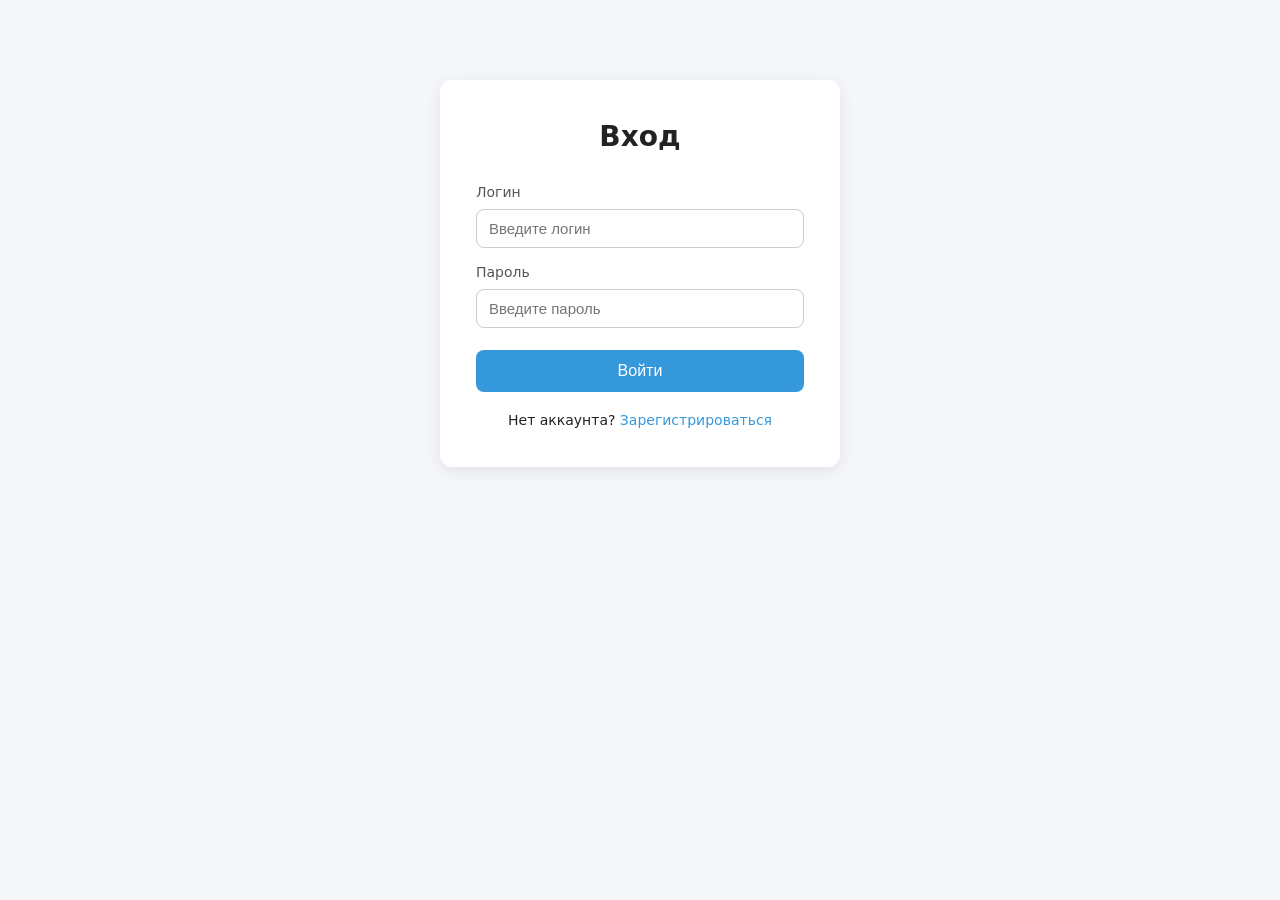
<file: docs/dashboard.html>
<!DOCTYPE html>
<html lang="ru">
<head>
    <meta charset="UTF-8">
    <meta name="viewport" content="width=device-width, initial-scale=1.0">
    <title>Личный кабинет — Пробный ЕГЭ по информатике</title>
    <link rel="stylesheet" href="css/style.css">
</head>
<body>

    <header class="navbar">
        <span class="logo">💻 Пробный ЕГЭ — Информатика</span>
        <nav>
            <a href="dashboard.html">Кабинет</a>
            <a href="exams.html">Экзамены</a>
            <a href="stats.html">Моя статистика</a>
            <a href="#" id="logoutBtn">Выйти</a>
        </nav>
    </header>

    <main>
        <h1>Привет, <span id="userName">...</span>! 👋</h1>
        <p style="color: #888; margin-bottom: 20px;">
            Логин: <span id="userLogin">...</span>
            · Класс: <span id="userGrade">...</span>
        </p>

        <div id="loading" style="text-align: center; padding: 60px 20px; color: #888;">
            <div style="display: inline-block; width: 40px; height: 40px;
                        border: 4px solid #e0e0e0; border-top-color: #3498db;
                        border-radius: 50%; animation: spin 0.8s linear infinite;"></div>
            <p style="margin-top: 16px; font-size: 15px;">Загрузка данных...</p>
        </div>

        <div id="content" style="display: none;">
            <div id="nextExamBlock"></div>
            <div id="lastResultBlock"></div>
        </div>
    </main>

    <style>@keyframes spin { to { transform: rotate(360deg); } }</style>

    <script>
        const API_URL = "https://script.google.com/macros/s/AKfycbwHGMlNY57d9v67PpM2JS0S0nrTPUlLbpfbCE4yk7ELyWBLBmiURgrzC2ujRv2258_7Cw/exec";

        const token = localStorage.getItem('authToken');
        const userJson = localStorage.getItem('userInfo');
        if (!token || !userJson) window.location.href = 'login.html';
        const user = JSON.parse(userJson);

        document.getElementById('userName').textContent = user.name;
        document.getElementById('userLogin').textContent = user.login;
        document.getElementById('userGrade').textContent = user.grade;

        document.getElementById('logoutBtn').addEventListener('click', async (e) => {
            e.preventDefault();
            try { await fetch(`${API_URL}?action=logout&token=${encodeURIComponent(token)}`); } catch (err) {}
            localStorage.removeItem('authToken');
            localStorage.removeItem('userInfo');
            window.location.href = 'login.html';
        });

        async function loadDashboard() {
            try {
                const url = `${API_URL}?action=getDashboardData&token=${encodeURIComponent(token)}`;
                const response = await fetch(url);
                const data = await response.json();

                if (!data.success) {
                    localStorage.removeItem('authToken');
                    localStorage.removeItem('userInfo');
                    window.location.href = 'login.html';
                    return;
                }

                document.getElementById('loading').style.display = 'none';
                document.getElementById('content').style.display = 'block';

                const examBlock = document.getElementById('nextExamBlock');
                const nextExam = data.exams[0];

                if (!nextExam) {
                    examBlock.innerHTML = `<section class="card"><h2>Ближайший экзамен</h2><p style="color: #888;">Пока нет предстоящих экзаменов.</p></section>`;
                } else {
                    const isSigned = data.signups.includes(nextExam.title);
                    const isOpen = nextExam.signupOpen !== false;

                    examBlock.innerHTML = `
                        <section class="card">
                            <h2>Ближайший пробный экзамен</h2>
                            <p><strong>${nextExam.title}</strong></p>
                            <p>📅 ${nextExam.date}${nextExam.time ? ', ' + nextExam.time : ''}</p>
                            ${nextExam.duration ? `<p>⏱ ${nextExam.duration}</p>` : ''}
                        </section>

                        <section class="card" style="text-align: center; border-left: 4px solid ${!isOpen ? '#e74c3c' : '#27ae60'};">
                            ${!isOpen ? `
                                <h2>Запись закрыта</h2>
                                <p style="color: #666; margin: 8px 0 14px;">${nextExam.title}</p>
                                <p><span class="badge badge-red">❌ Запись закрыта</span></p>
                            ` : isSigned ? `
                                <h2>Вы записаны на экзамен</h2>
                                <p style="color: #666; margin: 8px 0 14px;">${nextExam.title}</p>
                                <p style="margin-bottom: 18px;"><span class="badge badge-green">✅ Запись активна</span></p>
                                <button class="btn btn-secondary" id="cancelBtn" style="font-size: 15px; padding: 12px 28px;">Отменить запись</button>
                            ` : `
                                <h2>Хотите проверить силы?</h2>
                                <p style="color: #666; margin: 8px 0 18px;">Запишитесь на ближайший пробный экзамен</p>
                                <button class="btn" id="signupBtn" style="background: #27ae60; font-size: 16px; padding: 14px 32px;">✍️ Записаться</button>
                                ${nextExam.daysUntilClose !== null ? `<p style="color: #f39c12; font-size: 13px; margin-top: 12px;">⏰ Запись закроется через ${nextExam.daysUntilClose} дн.</p>` : ''}
                            `}
                        </section>
                    `;

                    if (isOpen && isSigned) {
                        document.getElementById('cancelBtn').addEventListener('click', async () => {
                            document.getElementById('loading').style.display = 'block';
                            document.getElementById('content').style.display = 'none';
                            await fetch(`${API_URL}?action=cancelSignup&token=${encodeURIComponent(token)}&exam=${encodeURIComponent(nextExam.title)}`);
                            loadDashboard();
                        });
                    } else if (isOpen && !isSigned) {
                        document.getElementById('signupBtn').addEventListener('click', async () => {
                            document.getElementById('loading').style.display = 'block';
                            document.getElementById('content').style.display = 'none';
                            const resp = await fetch(`${API_URL}?action=signup&token=${encodeURIComponent(token)}&exam=${encodeURIComponent(nextExam.title)}`);
                            const res = await resp.json();
                            if (!res.success) alert('❌ ' + (res.error || 'Ошибка'));
                            loadDashboard();
                        });
                    }
                }

                const resultBlock = document.getElementById('lastResultBlock');
                const last = data.results[0];

                if (!last) {
                    resultBlock.innerHTML = `<section class="card"><h2>Последний результат</h2><p style="color: #888;">Пока нет результатов.</p></section>`;
                } else {
                    resultBlock.innerHTML = `
                        <section class="card">
                            <h2>Последний результат</h2>
                            <p style="font-size: 36px; font-weight: bold; color: #3498db;">${last.test}</p>
                            <p style="color: #888;">тестовых баллов</p>
                            <p style="color: #555; font-size: 14px; margin-top: 6px;">первичный балл: <strong>${last.primary} / 29</strong></p>
                            <p style="color: #888; font-size: 13px; margin-top: 4px;">${last.exam}</p>
                            ${last.variant ? `<p style="color: #555; font-size: 14px; margin-top: 6px;">Вариант: <strong>${last.variant}</strong></p>` : ''}
                            <a href="stats.html" class="btn btn-secondary" style="margin-top: 12px;">Смотреть статистику</a>
                        </section>
                    `;
                }

            } catch (error) {
                document.getElementById('loading').innerHTML = `<p style="color: #e74c3c;">Ошибка: ${error.message}</p><button class="btn" style="margin-top: 16px;" onclick="location.reload()">Повторить</button>`;
            }
        }

        loadDashboard();
    </script>

</body>
</html>
</file>
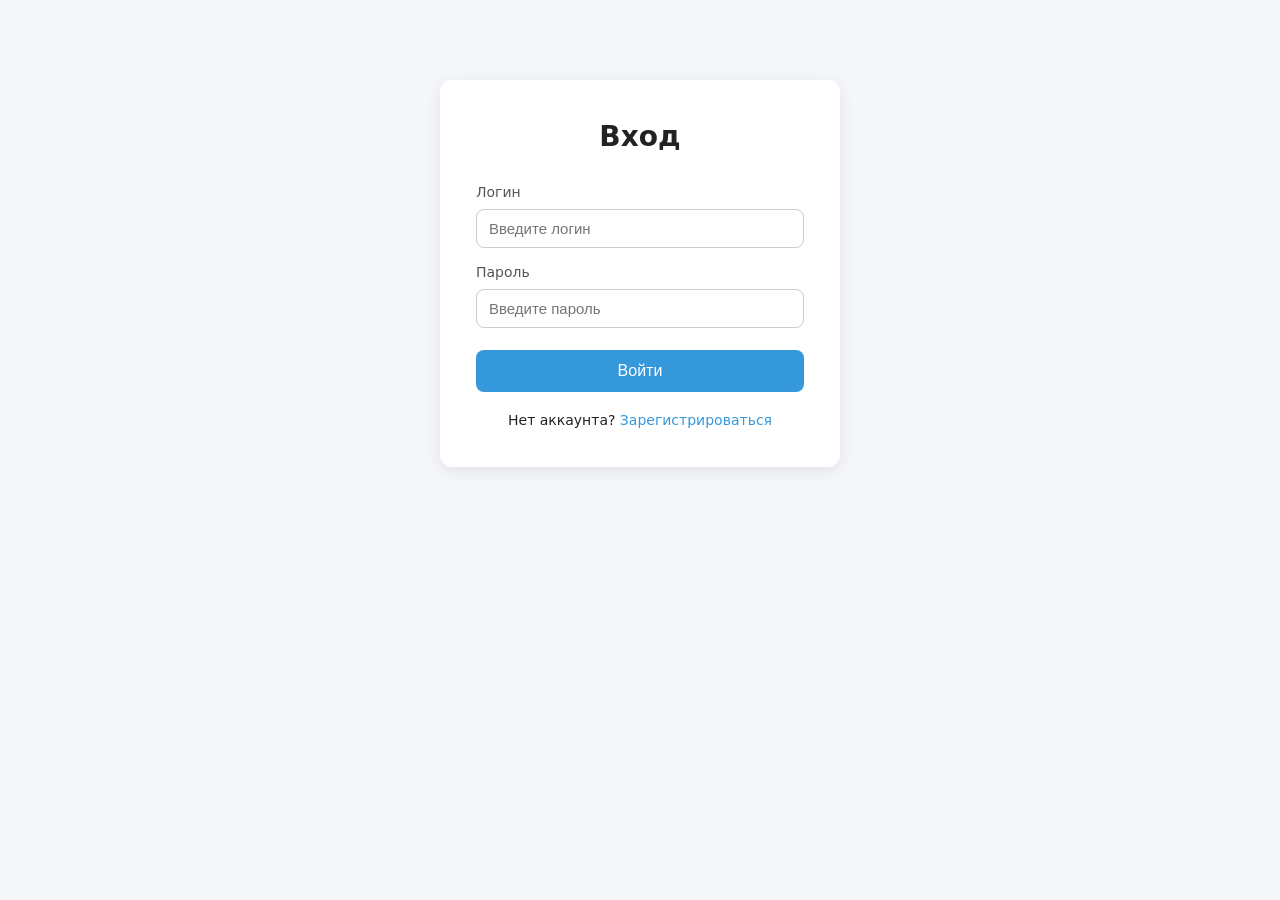
<file: docs/exams.html>
<!DOCTYPE html>
<html lang="ru">
<head>
    <meta charset="UTF-8">
    <meta name="viewport" content="width=device-width, initial-scale=1.0">
    <title>Экзамены — Пробный ЕГЭ</title>
    <link rel="stylesheet" href="css/style.css">
    <style>@keyframes spin { to { transform: rotate(360deg); } }</style>
</head>
<body>
    <header class="navbar">
        <span class="logo">💻 Пробный ЕГЭ — Информатика</span>
        <nav>
            <a href="dashboard.html">Кабинет</a>
            <a href="exams.html">Экзамены</a>
            <a href="stats.html">Моя статистика</a>
            <a href="#" id="logoutBtn">Выйти</a>
        </nav>
    </header>

    <main>
        <h1>Пробные экзамены по информатике</h1>

        <div id="loading" style="text-align: center; padding: 60px 20px; color: #888;">
            <div style="display: inline-block; width: 40px; height: 40px; border: 4px solid #e0e0e0; border-top-color: #3498db; border-radius: 50%; animation: spin 0.8s linear infinite;"></div>
            <p style="margin-top: 16px;">Загрузка...</p>
        </div>

        <div id="content" style="display: none;">
            <h2 class="section-title">📅 Предстоящие</h2>
            <div id="upcomingBlock" class="grid"></div>
            <h2 class="section-title">✅ Прошедшие</h2>
            <div id="finishedBlock" class="grid"></div>
        </div>
    </main>

    <script>
        const API_URL = "https://script.google.com/macros/s/AKfycbwHGMlNY57d9v67PpM2JS0S0nrTPUlLbpfbCE4yk7ELyWBLBmiURgrzC2ujRv2258_7Cw/exec";

        const token = localStorage.getItem('authToken');
        const userJson = localStorage.getItem('userInfo');
        if (!token || !userJson) window.location.href = 'login.html';
        const user = JSON.parse(userJson);

        document.getElementById('logoutBtn').addEventListener('click', async (e) => {
            e.preventDefault();
            try { await fetch(`${API_URL}?action=logout&token=${encodeURIComponent(token)}`); } catch (err) {}
            localStorage.removeItem('authToken');
            localStorage.removeItem('userInfo');
            window.location.href = 'login.html';
        });

        async function loadExams() {
            try {
                const url = `${API_URL}?action=getExamsPageData&token=${encodeURIComponent(token)}`;
                const response = await fetch(url);
                const data = await response.json();

                if (!data.success) {
                    localStorage.removeItem('authToken');
                    localStorage.removeItem('userInfo');
                    window.location.href = 'login.html';
                    return;
                }

                document.getElementById('loading').style.display = 'none';
                document.getElementById('content').style.display = 'block';

                const upcomingBlock = document.getElementById('upcomingBlock');
                const finishedBlock = document.getElementById('finishedBlock');
                const mySignups = data.signups || [];

                if (!data.upcoming || data.upcoming.length === 0) {
                    upcomingBlock.innerHTML = `<section class="card"><p style="color: #888;">Предстоящих экзаменов пока нет.</p></section>`;
                } else {
                    upcomingBlock.innerHTML = data.upcoming.map(exam => {
                        const isSigned = mySignups.includes(exam.title);
                        const isOpen = exam.signupOpen !== false;
                        return `
                            <div class="exam-card" style="${!isOpen ? 'border-left-color: #e74c3c;' : ''}">
                                <h3>${exam.title}</h3>
                                <p class="meta">📅 ${exam.date}${exam.time ? ', ' + exam.time : ''}</p>
                                ${exam.duration ? `<p class="meta">⏱ ${exam.duration}</p>` : ''}
                                <p style="margin-top: 10px;">
                                    ${!isOpen
                                        ? '<span class="badge badge-red">Запись закрыта</span>'
                                        : (isSigned
                                            ? '<span class="badge badge-green">Вы записаны</span>'
                                            : '<span class="badge badge-yellow">Не записан</span>')}
                                </p>
                                ${isOpen ? `
                                    <div style="margin-top: 12px;">
                                        ${isSigned
                                            ? `<button class="btn btn-secondary" data-action="cancel" data-exam="${exam.title}">Отменить запись</button>`
                                            : `<button class="btn" style="background: #27ae60;" data-action="signup" data-exam="${exam.title}">✍️ Записаться</button>`}
                                    </div>
                                ` : ''}
                            </div>
                        `;
                    }).join('');
                }

                if (!data.finished || data.finished.length === 0) {
                    finishedBlock.innerHTML = `<section class="card"><p style="color: #888;">Прошедших экзаменов пока нет.</p></section>`;
                } else {
                    finishedBlock.innerHTML = data.finished.map(exam => `
                        <div class="exam-card" style="border-left-color: #95a5a6;">
                            <h3>${exam.title}</h3>
                            <p class="meta">📅 ${exam.date}${exam.time ? ', ' + exam.time : ''}</p>
                            <a href="stats.html" class="btn btn-secondary" style="margin-top: 12px;">Разбор</a>
                        </div>
                    `).join('');
                }

                document.querySelectorAll('button[data-action]').forEach(btn => {
                    btn.addEventListener('click', async () => {
                        const action = btn.getAttribute('data-action');
                        const examTitle = btn.getAttribute('data-exam');
                        const apiAction = action === 'signup' ? 'signup' : 'cancelSignup';

                        document.getElementById('loading').style.display = 'block';
                        document.getElementById('content').style.display = 'none';

                        const url = `${API_URL}?action=${apiAction}&token=${encodeURIComponent(token)}&exam=${encodeURIComponent(examTitle)}`;
                        const resp = await fetch(url);
                        const res = await resp.json();
                        if (!res.success) alert('❌ ' + (res.error || 'Ошибка'));
                        loadExams();
                    });
                });
            } catch (error) {
                document.getElementById('loading').innerHTML = `<p style="color: #e74c3c;">Ошибка: ${error.message}</p>`;
            }
        }

        loadExams();
    </script>
</body>
</html>
</file>
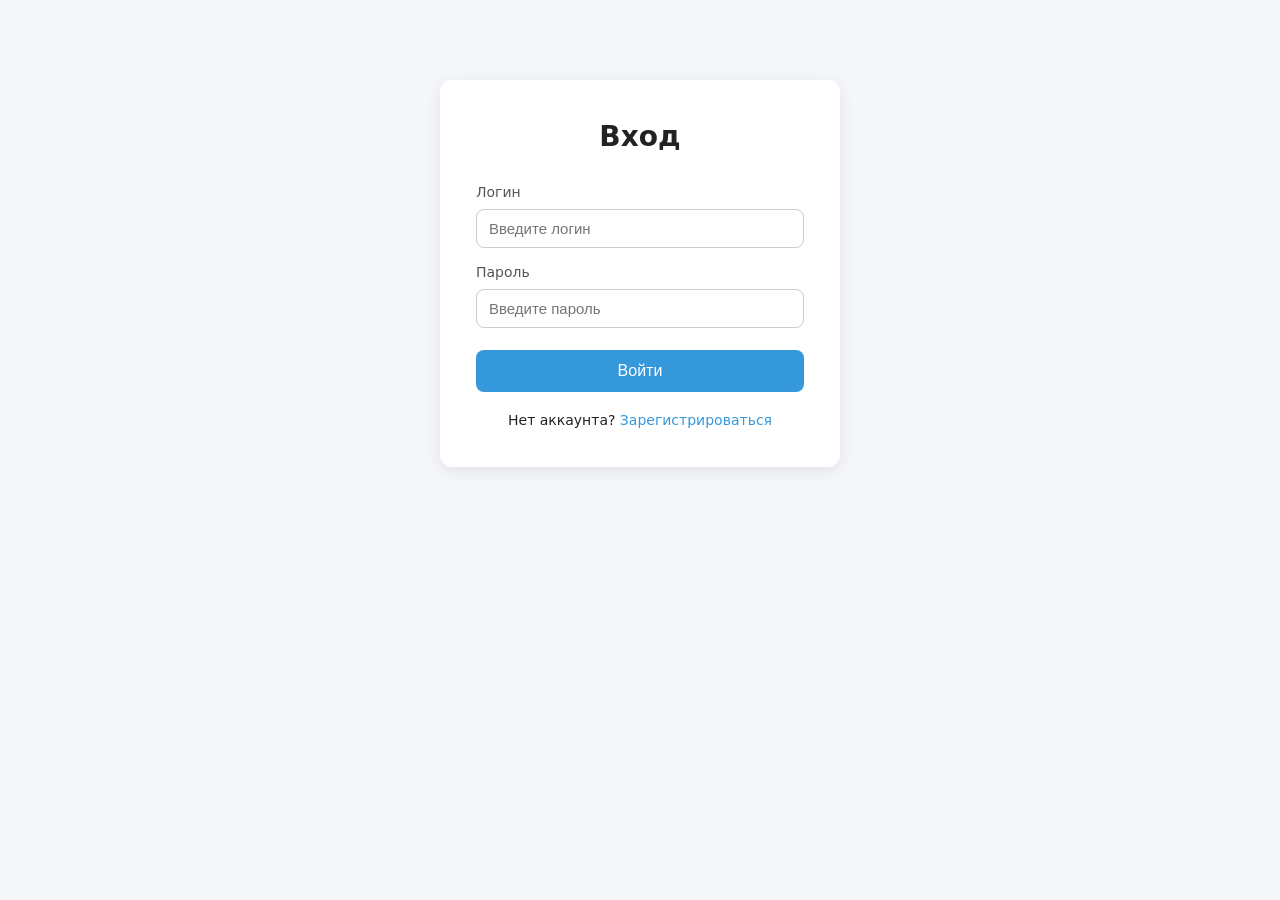
<file: docs/login.html>
<!DOCTYPE html>
<html lang="ru">
<head>
    <meta charset="UTF-8">
    <meta name="viewport" content="width=device-width, initial-scale=1.0">
    <title>Вход — Пробный ЕГЭ по информатике</title>
    <link rel="stylesheet" href="css/style.css">
    <style>
        .error-msg {
            color: #721c24;
            background: #f8d7da;
            padding: 10px 14px;
            border-radius: 8px;
            margin-bottom: 16px;
            font-size: 14px;
        }
        .success-msg {
            color: #155724;
            background: #d4edda;
            padding: 10px 14px;
            border-radius: 8px;
            margin-bottom: 16px;
            font-size: 14px;
        }
        .warning-msg {
            color: #856404;
            background: #fff3cd;
            padding: 10px 14px;
            border-radius: 8px;
            margin-bottom: 16px;
            font-size: 14px;
        }
    </style>
</head>
<body>

    <div class="auth-container">
        <h1>Вход</h1>
        <div id="message"></div>
        <form id="loginForm">
            <label>
                Логин
                <input type="text" id="login" placeholder="Введите логин" required>
            </label>
            <label>
                Пароль
                <input type="password" id="password" placeholder="Введите пароль" required>
            </label>
            <button type="submit">Войти</button>
        </form>
        <p class="links">Нет аккаунта? <a href="register.html">Зарегистрироваться</a></p>
    </div>

    <script>
        const API_URL = "https://script.google.com/macros/s/AKfycbwHGMlNY57d9v67PpM2JS0S0nrTPUlLbpfbCE4yk7ELyWBLBmiURgrzC2ujRv2258_7Cw/exec";

        const form = document.getElementById('loginForm');
        const message = document.getElementById('message');

        const urlParams = new URLSearchParams(window.location.search);
        if (urlParams.get('registered') === '1') {
            message.innerHTML = '<div class="warning-msg">✅ Регистрация принята! Дождитесь одобрения системой — после этого вы сможете войти.</div>';
        }

        form.addEventListener('submit', async (e) => {
            e.preventDefault();

            const login = document.getElementById('login').value.trim();
            const password = document.getElementById('password').value;

            message.innerHTML = '';

            try {
                const url = `${API_URL}?action=checkLogin&login=${encodeURIComponent(login)}&password=${encodeURIComponent(password)}`;
                const response = await fetch(url);
                const data = await response.json();

                if (data.success) {
                    // Сохраняем токен и данные ученика
                    localStorage.setItem('authToken', data.token);
                    localStorage.setItem('userInfo', JSON.stringify(data.user));

                    // Админ → сразу в админку, ученик → на дашборд
                    if (data.user.role === 'admin') {
                        window.location.href = 'admin.html';
                    } else {
                        window.location.href = 'dashboard.html';
                    }

                } else if (data.error === 'pending') {
                    message.innerHTML = '<div class="warning-msg">⏳ Ваша заявка на рассмотрении. Дождитесь одобрения системой.</div>';

                } else if (data.error === 'rejected') {
                    message.innerHTML = '<div class="error-msg">❌ Ваша заявка отклонена.</div>';

                } else {
                    message.innerHTML = '<div class="error-msg">❌ ' + (data.error || 'Неверный логин или пароль') + '</div>';
                }

            } catch (error) {
                message.innerHTML = '<div class="error-msg">❌ Ошибка соединения: ' + error.message + '</div>';
            }
        });
    </script>

</body>
</html>
</file>
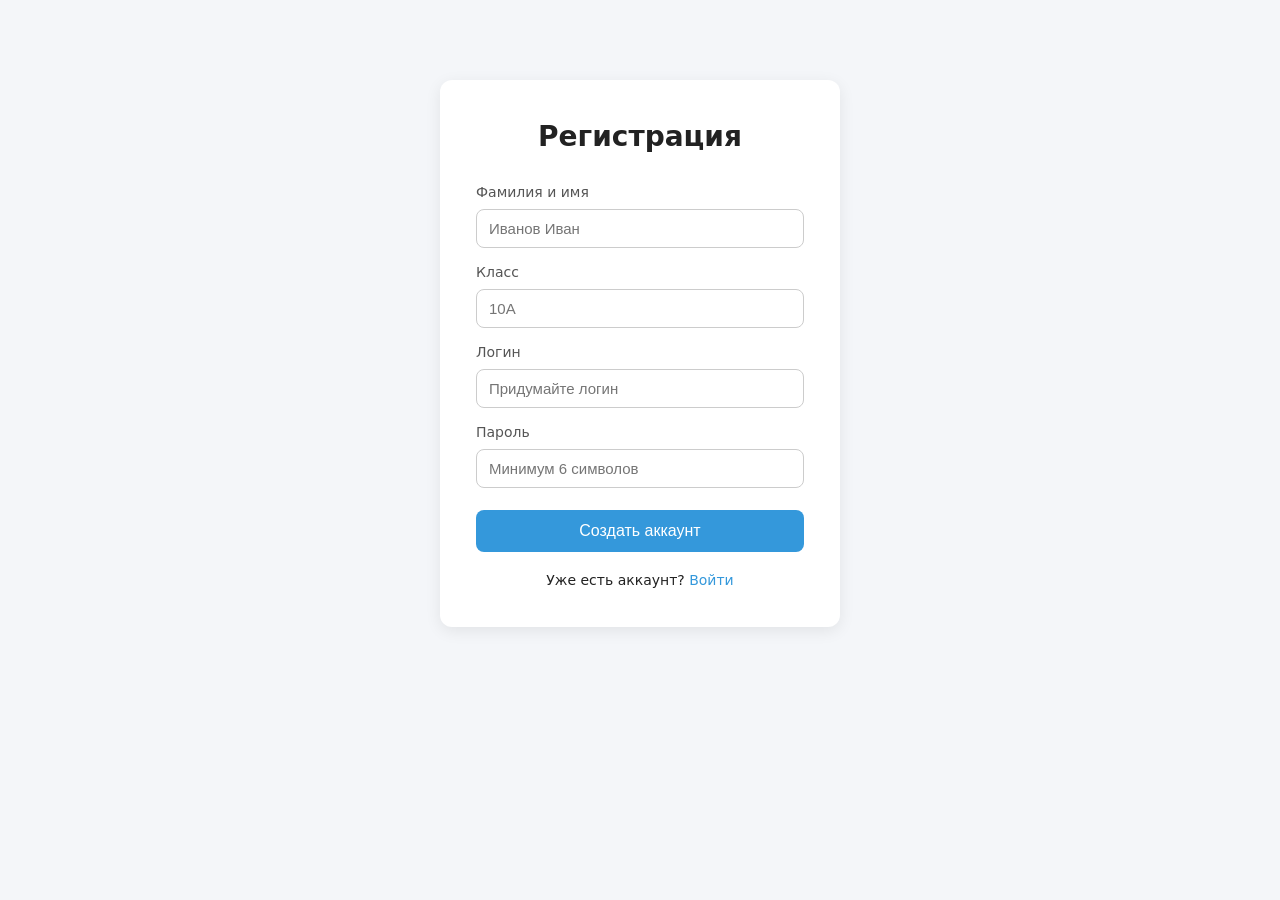
<file: docs/register.html>
<!DOCTYPE html>
<html lang="ru">
<head>
    <meta charset="UTF-8">
    <meta name="viewport" content="width=device-width, initial-scale=1.0">
    <title>Регистрация — Пробный ЕГЭ по информатике</title>
    <link rel="stylesheet" href="css/style.css">
    <style>
        .error-msg {
            color: #721c24;
            background: #f8d7da;
            padding: 10px 14px;
            border-radius: 8px;
            margin-bottom: 16px;
            font-size: 14px;
        }
        .success-msg {
            color: #155724;
            background: #d4edda;
            padding: 10px 14px;
            border-radius: 8px;
            margin-bottom: 16px;
            font-size: 14px;
        }
    </style>
</head>
<body>

    <div class="auth-container">
        <h1>Регистрация</h1>

        <div id="message"></div>

        <form id="registerForm">
            <label>
                Фамилия и имя
                <input type="text" id="name" placeholder="Иванов Иван" required>
            </label>

            <label>
                Класс
                <input type="text" id="grade" placeholder="10А" required>
            </label>

            <label>
                Логин
                <input type="text" id="login" placeholder="Придумайте логин" required>
            </label>

            <label>
                Пароль
                <input type="password" id="password" placeholder="Минимум 6 символов" minlength="6" required>
            </label>

            <button type="submit">Создать аккаунт</button>
        </form>

        <p class="links">
            Уже есть аккаунт? <a href="login.html">Войти</a>
        </p>
    </div>

    <script>
        const API_URL = "https://script.google.com/macros/s/AKfycbwHGMlNY57d9v67PpM2JS0S0nrTPUlLbpfbCE4yk7ELyWBLBmiURgrzC2ujRv2258_7Cw/exec";

        const form = document.getElementById('registerForm');
        const message = document.getElementById('message');

        form.addEventListener('submit', async (e) => {
            e.preventDefault();

            const name = document.getElementById('name').value.trim();
            const grade = document.getElementById('grade').value.trim();
            const login = document.getElementById('login').value.trim();
            const password = document.getElementById('password').value;

            message.innerHTML = '';

            if (password.length < 6) {
                message.innerHTML = '<div class="error-msg">Пароль должен быть не короче 6 символов</div>';
                return;
            }

            message.innerHTML = '<div class="success-msg">Отправка...</div>';

            try {
                const response = await fetch(API_URL, {
                    method: 'POST',
                    body: JSON.stringify({ name, grade, login, password })
                });

                const data = await response.json();

                if (data.success) {
                    // Перекидываем на страницу входа с флагом "registered"
                    window.location.href = 'login.html?registered=1';
                } else {
                    message.innerHTML = '<div class="error-msg">❌ ' + (data.error || 'Ошибка регистрации') + '</div>';
                }
            } catch (error) {
                message.innerHTML = '<div class="error-msg">❌ Ошибка соединения: ' + error.message + '</div>';
            }
        });
    </script>

</body>
</html>
</file>
<file: docs/css/style.css>
/* Сброс отступов */
* {
    box-sizing: border-box;
    margin: 0;
    padding: 0;
}

body {
    font-family: system-ui, -apple-system, Arial, sans-serif;
    background: #f4f6f9;
    color: #222;
    line-height: 1.5;
    -webkit-text-size-adjust: 100%;
}

/* Верхняя навигация */
.navbar {
    background: #2c3e50;
    color: white;
    padding: 16px 32px;
    display: flex;
    justify-content: space-between;
    align-items: center;
    box-shadow: 0 2px 6px rgba(0,0,0,.1);
}

.navbar .logo {
    font-size: 18px;
    font-weight: bold;
}

.navbar nav a {
    color: #ecf0f1;
    margin-left: 20px;
    text-decoration: none;
    font-size: 15px;
    transition: color .2s;
}

.navbar nav a:hover {
    color: #3498db;
}

/* Основной контейнер */
main {
    max-width: 960px;
    margin: 32px auto;
    padding: 0 16px;
}

h1 {
    font-size: 28px;
    margin-bottom: 20px;
}

h2 {
    font-size: 20px;
    margin-bottom: 12px;
}

/* Карточки */
.card {
    background: white;
    padding: 24px;
    border-radius: 12px;
    box-shadow: 0 2px 8px rgba(0,0,0,.06);
    margin-bottom: 20px;
}

/* Кнопки */
.btn {
    display: inline-block;
    background: #3498db;
    color: white;
    padding: 10px 22px;
    border-radius: 8px;
    text-decoration: none;
    border: none;
    font-size: 15px;
    cursor: pointer;
    transition: background .2s;
    text-align: center;
    -webkit-tap-highlight-color: transparent;
}

.btn:hover {
    background: #2980b9;
}

.btn-secondary {
    background: #95a5a6;
}

.btn-secondary:hover {
    background: #7f8c8d;
}

/* Формы авторизации */
.auth-container {
    max-width: 400px;
    margin: 80px auto;
    background: white;
    padding: 36px;
    border-radius: 12px;
    box-shadow: 0 4px 16px rgba(0,0,0,.08);
}

.auth-container h1 {
    text-align: center;
    margin-bottom: 24px;
}

.auth-container label {
    display: block;
    margin-top: 14px;
    font-size: 14px;
    color: #555;
}

.auth-container input {
    width: 100%;
    padding: 10px 12px;
    margin-top: 6px;
    border: 1px solid #ccc;
    border-radius: 8px;
    font-size: 15px;
}

.auth-container input:focus {
    outline: none;
    border-color: #3498db;
}

.auth-container button {
    width: 100%;
    margin-top: 22px;
    padding: 12px;
    background: #3498db;
    color: white;
    border: none;
    border-radius: 8px;
    font-size: 16px;
    cursor: pointer;
    transition: background .2s;
}

.auth-container button:hover {
    background: #2980b9;
}

.auth-container .links {
    text-align: center;
    margin-top: 18px;
    font-size: 14px;
}

.auth-container .links a {
    color: #3498db;
    text-decoration: none;
}

/* Сетка для карточек */
.grid {
    display: grid;
    grid-template-columns: repeat(auto-fit, minmax(260px, 1fr));
    gap: 20px;
}

/* Бейджи статусов */
.badge {
    display: inline-block;
    padding: 4px 10px;
    border-radius: 20px;
    font-size: 13px;
    font-weight: 500;
}

.badge-green { background: #d4edda; color: #155724; }
.badge-yellow { background: #fff3cd; color: #856404; }
.badge-red { background: #f8d7da; color: #721c24; }

/* ===== Таблицы ===== */
table {
    width: 100%;
    border-collapse: collapse;
    margin-top: 8px;
}

th, td {
    padding: 12px 14px;
    text-align: left;
    border-bottom: 1px solid #eaeaea;
}

th {
    background: #f8f9fb;
    font-weight: 600;
    color: #555;
    font-size: 14px;
}

tr:hover td {
    background: #fafbfc;
}

/* ===== Экзамены ===== */
.exam-card {
    background: white;
    padding: 22px;
    border-radius: 12px;
    box-shadow: 0 2px 8px rgba(0,0,0,.06);
    border-left: 4px solid #3498db;
}

.exam-card h3 {
    margin-bottom: 8px;
    font-size: 18px;
}

.exam-card .meta {
    color: #666;
    font-size: 14px;
    margin: 4px 0;
}

/* ===== Прогресс-бар ===== */
.progress-bar {
    background: #eaeaea;
    border-radius: 10px;
    height: 12px;
    overflow: hidden;
    margin-top: 6px;
}

.progress-bar .fill {
    background: #3498db;
    height: 100%;
    border-radius: 10px;
    transition: width .4s;
}

.fill-green { background: #27ae60; }
.fill-yellow { background: #f39c12; }
.fill-red { background: #e74c3c; }

/* ===== Статистика ===== */
.stat-row {
    display: flex;
    justify-content: space-between;
    padding: 10px 0;
    border-bottom: 1px solid #eee;
}

.stat-row:last-child {
    border-bottom: none;
}

/* ===== Заголовки с отступами ===== */
.section-title {
    margin: 32px 0 16px;
    font-size: 22px;
}

/* ===== Модальные окна ===== */
.modal-overlay {
    position: fixed;
    inset: 0;
    background: rgba(0,0,0,.5);
    display: flex;
    align-items: center;
    justify-content: center;
    z-index: 100;
    padding: 20px;
}

.modal {
    background: white;
    padding: 28px;
    border-radius: 12px;
    max-width: 500px;
    width: 100%;
    max-height: 90vh;
    overflow-y: auto;
}

/* ================================================== */
/* ================ МОБИЛЬНАЯ ВЕРСИЯ ================ */
/* ================================================== */

/* Планшеты и небольшие ноутбуки */
@media (max-width: 1024px) {
    main {
        padding: 0 14px;
    }
    
    .grid {
        grid-template-columns: repeat(auto-fit, minmax(220px, 1fr));
    }
}

/* Телефоны и маленькие планшеты */
@media (max-width: 768px) {
    /* Основной контейнер */
    main {
        margin: 20px auto;
        padding: 0 12px;
    }
    
    h1 {
        font-size: 22px;
        margin-bottom: 16px;
    }
    
    h2 {
        font-size: 18px;
    }
    
    .section-title {
        font-size: 19px;
        margin: 24px 0 12px;
    }

    /* Навигация — вертикальная */
    .navbar {
        flex-direction: column;
        gap: 12px;
        padding: 14px 18px;
    }
    
    .navbar .logo {
        font-size: 16px;
        text-align: center;
    }
    
    .navbar nav {
        display: flex;
        flex-wrap: wrap;
        justify-content: center;
        gap: 6px;
    }
    
    .navbar nav a {
        margin: 0;
        font-size: 14px;
        padding: 8px 12px;
        border-radius: 6px;
        background: rgba(255,255,255,.06);
    }
    
    .navbar nav a:hover {
        background: rgba(255,255,255,.12);
    }

    /* Карточки */
    .card {
        padding: 18px 16px;
        border-radius: 10px;
        margin-bottom: 14px;
    }

    /* Авторизация */
    .auth-container {
        margin: 30px 12px;
        padding: 24px 20px;
        max-width: none;
    }
    
    .auth-container h1 {
        font-size: 22px;
        margin-bottom: 18px;
    }

    /* Кнопки — крупные под палец */
    .btn {
        padding: 12px 20px;
        font-size: 15px;
        min-height: 44px;
        display: inline-flex;
        align-items: center;
        justify-content: center;
    }
    
    /* Сетка — в одну колонку */
    .grid {
        grid-template-columns: 1fr;
        gap: 14px;
    }

    /* Форма входа */
    .auth-container input {
        font-size: 16px; /* без зума на iOS */
        padding: 12px;
        min-height: 44px;
    }

    /* ========== ТАБЛИЦЫ — СКРОЛЛ ========== */
    .card > table {
        display: block;
        overflow-x: auto;
        -webkit-overflow-scrolling: touch;
        white-space: nowrap;
    }
    
    table {
        font-size: 13px;
    }
    
    th, td {
        padding: 10px 12px;
    }
    
    th {
        font-size: 12px;
    }

    /* ========== КАРТОЧКИ ЭКЗАМЕНОВ ========== */
    .exam-card {
        padding: 16px 14px;
    }
    
    .exam-card h3 {
        font-size: 16px;
    }
    
    .exam-card .meta {
        font-size: 13px;
    }

    /* ========== МОДАЛЬНЫЕ ОКНА ========== */
    .modal-overlay {
        padding: 10px;
        align-items: flex-end;
    }
    
    .modal {
        padding: 22px 18px;
        border-radius: 12px 12px 0 0;
        max-height: 92vh;
    }
    
    .modal input,
    .modal select {
        font-size: 16px;
        min-height: 44px;
    }
    
    .modal .actions {
        flex-direction: column;
    }
    
    .modal .actions .btn {
        width: 100%;
    }

    /* ========== СТАТИСТИКА ========== */
    .stat-row {
        flex-direction: column;
        align-items: flex-start;
        gap: 4px;
        padding: 12px 0;
    }

    /* ========== ВКЛАДКИ АДМИНКИ ========== */
    .tabs {
        gap: 2px;
        margin-bottom: 16px;
    }
    
    .tab {
        padding: 10px 14px;
        font-size: 13px;
    }

    /* ========== КАРТОЧКИ ЗАДАНИЙ В РЕЗУЛЬТАТАХ ========== */
    /* Сетка чекбоксов в админке */
    section[style*="grid-template-columns: repeat(auto-fill"] {
        grid-template-columns: repeat(auto-fill, minmax(44px, 1fr)) !important;
    }

    /* Селекты для 26/27 */
    section[style*="display: flex"][style*="gap: 16px"] {
        flex-direction: column;
        gap: 10px !important;
    }
    
    section[style*="display: flex"][style*="gap: 16px"] > label {
        width: 100%;
        justify-content: space-between;
    }

    /* Кнопки сохранения в результатах — на всю ширину */
    form > div[style*="display: flex"] {
        flex-direction: column;
    }
    
    form > div[style*="display: flex"] .btn {
        width: 100%;
    }

    /* ========== ЗАГОЛОВКИ В АДМИНКЕ ========== */
    div[style*="justify-content: space-between"] {
        flex-direction: column !important;
        align-items: stretch !important;
        gap: 10px;
    }
    
    div[style*="justify-content: space-between"] > div {
        display: flex;
        gap: 10px;
        flex-wrap: wrap;
    }
    
    div[style*="justify-content: space-between"] > div > .btn {
        flex: 1;
        min-width: 130px;
    }

    /* ========== ГРАФИК ========== */
    canvas {
        max-width: 100%;
        height: auto !important;
    }
}

/* Очень маленькие экраны */
@media (max-width: 480px) {
    h1 {
        font-size: 20px;
    }
    
    .navbar .logo {
        font-size: 14px;
    }
    
    .navbar nav a {
        font-size: 13px;
        padding: 6px 10px;
    }
    
    .tab {
        font-size: 12px;
        padding: 8px 10px;
    }
    
    .card {
        padding: 14px 12px;
    }
    
    .btn {
        padding: 11px 16px;
        font-size: 14px;
    }
    
    table {
        font-size: 12px;
    }
    
    th, td {
        padding: 8px 10px;
    }
}
</file>
